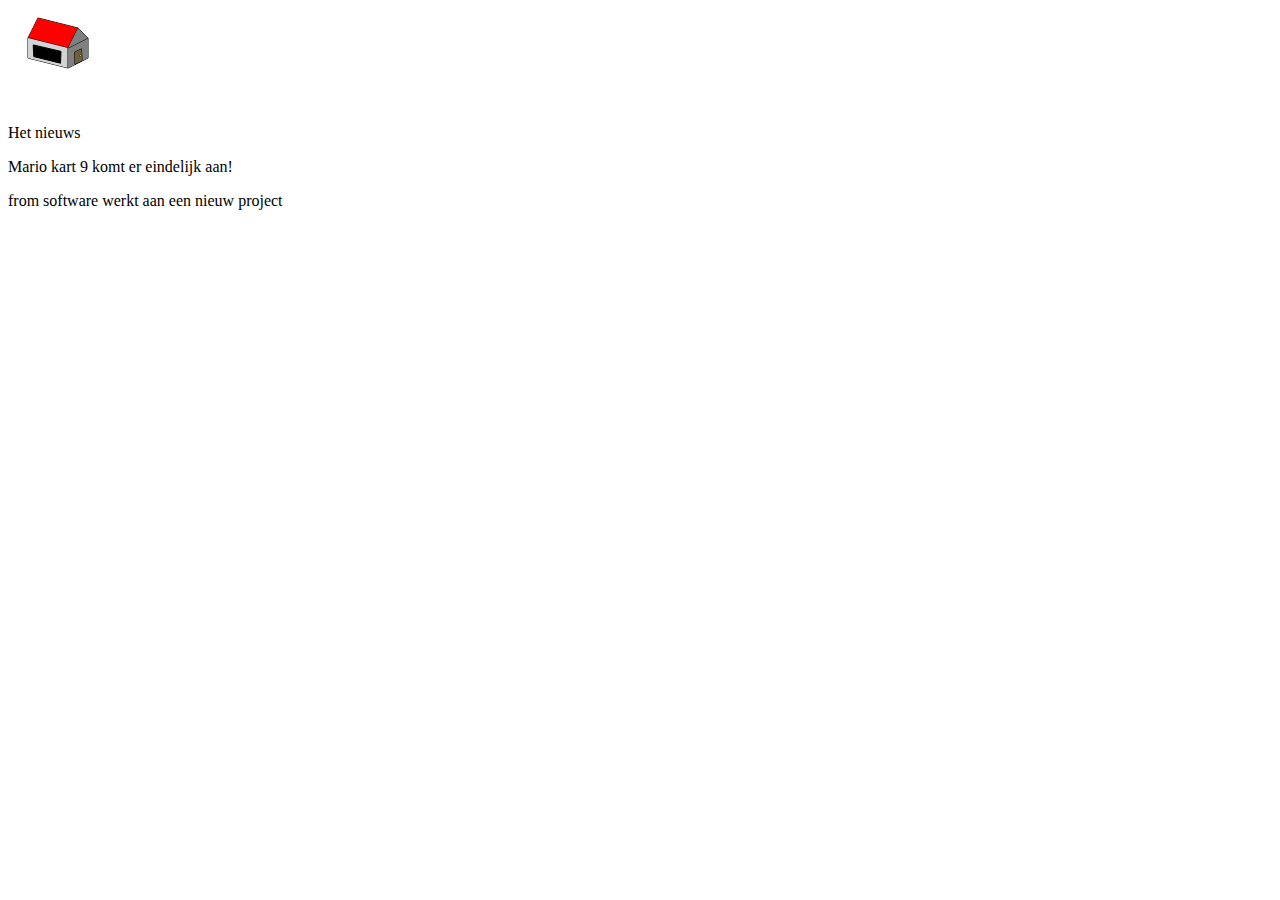
<file: canvashuis/index.html>
<html>
    <head>
        <script type="module" defer src="app.js"></script>
    </head>
    <body>
        <canvas id="canvasId" width="100" height="100"
            style="background-color: white">

        </canvas>
        <script type="text/javascript">
            function getMousePosition(canvas, event) {
                let rect = canvas.getBoundingClientRect();
                let x = event.clientX - rect.left;
                let y = event.clientY - rect.top;
                console.log("Coordinate x: " + x, 
                            "Coordinate y: " + y);
            }
          
            let canvasElem = document.querySelector("canvas");
              
            canvasElem.addEventListener("mousedown", function(e)
            {
                getMousePosition(canvasElem, e);
            });
        </script>

        <p id="newstitle">Het nieuws</p>
        <p class="gamenews headline">Mario kart 9 komt er eindelijk aan!</p>
        <p class="gamenews">from software werkt aan een nieuw project</p>
    </body>
</html>
</file>
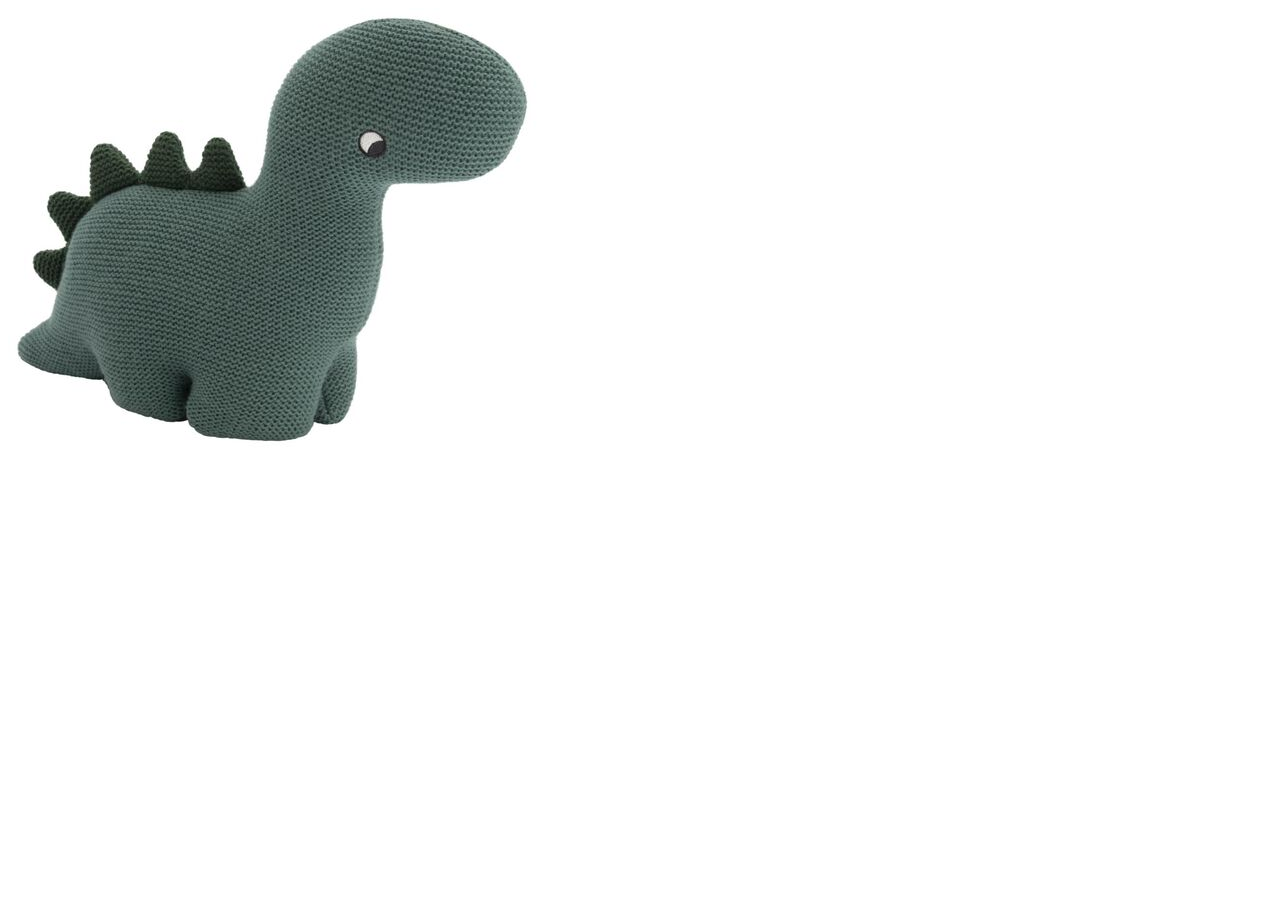
<file: les7/index.html>
<!DOCTYPE html>
<html lang="en">
<head>
    <meta charset="UTF-8">
    <meta http-equiv="X-UA-Compatible" content="IE=edge">
    <meta name="viewport" content="width=device-width, initial-scale=1.0">
    <title>Document</title>
    <script src="app.js" defer></script>
</head>
<body>
    <section>
        <a id="dino1" href="">
            <img class="dino1" src="img/dino.jpg" alt="dino">
        </a>    
    </section>
</body>
</html>
</file>
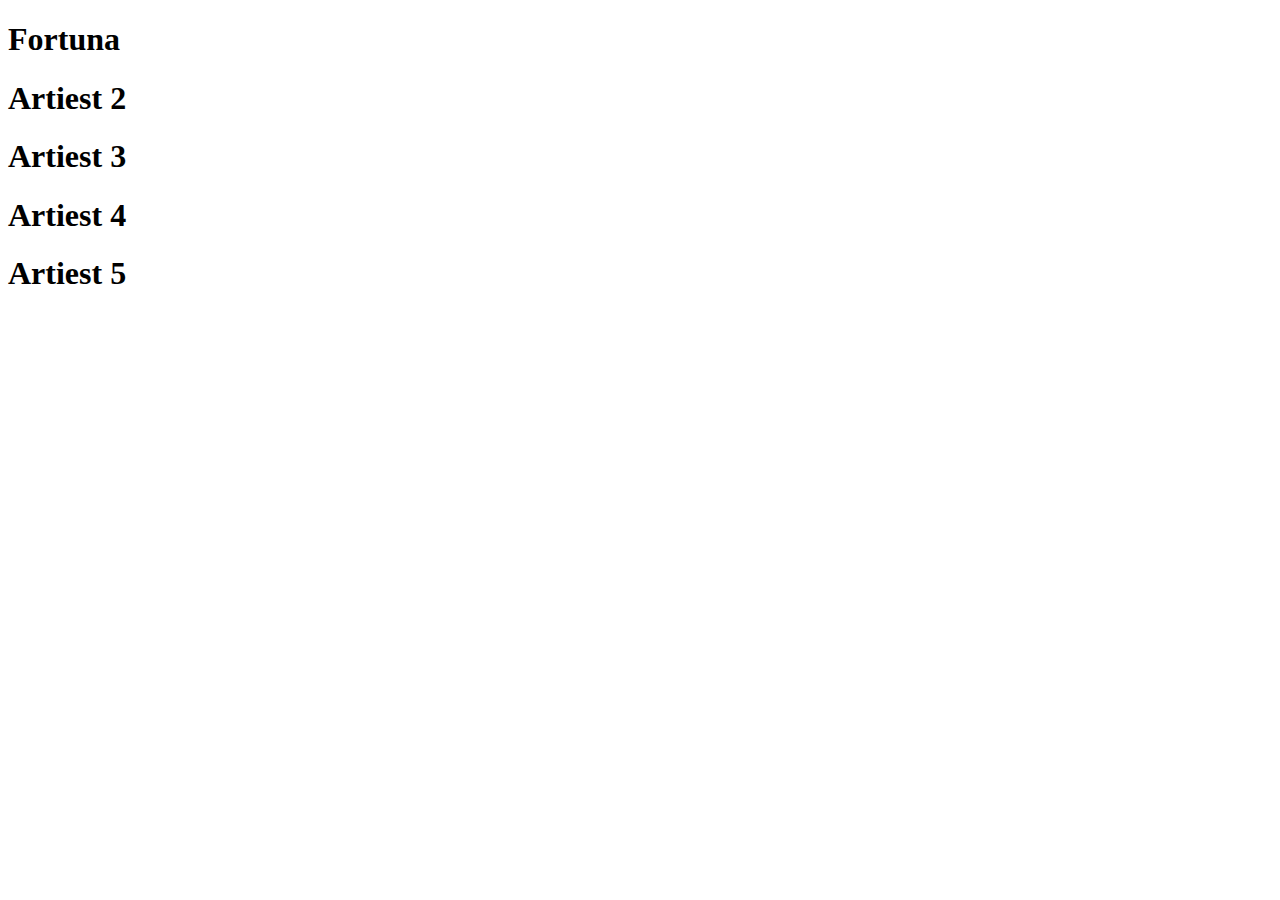
<file: les 5 Loops en Arrays/Canvas 2 HTML/index.html>
<!DOCTYPE html>
<html lang="en">
<head>
    <meta charset="UTF-8">
    <meta http-equiv="X-UA-Compatible" content="IE=edge">
    <meta name="viewport" content="width=device-width, initial-scale=1.0">
    <title>Document</title>
    <script type="module" defer src="app.js"></script>
</head>
<body>
    <h1 class="bandName"> Test 1 is 1</h1> 

    <h1 class="bandName"> Test 2 is 2</h1>
    
    <h1 class="bandName"> Test 3 is 3</h1>

    <h1 class="bandName"> Test 4 is 4</h1>

    <h1 class="bandName"> Test 5 is 5</h1>

</body>
</html>
</file>
